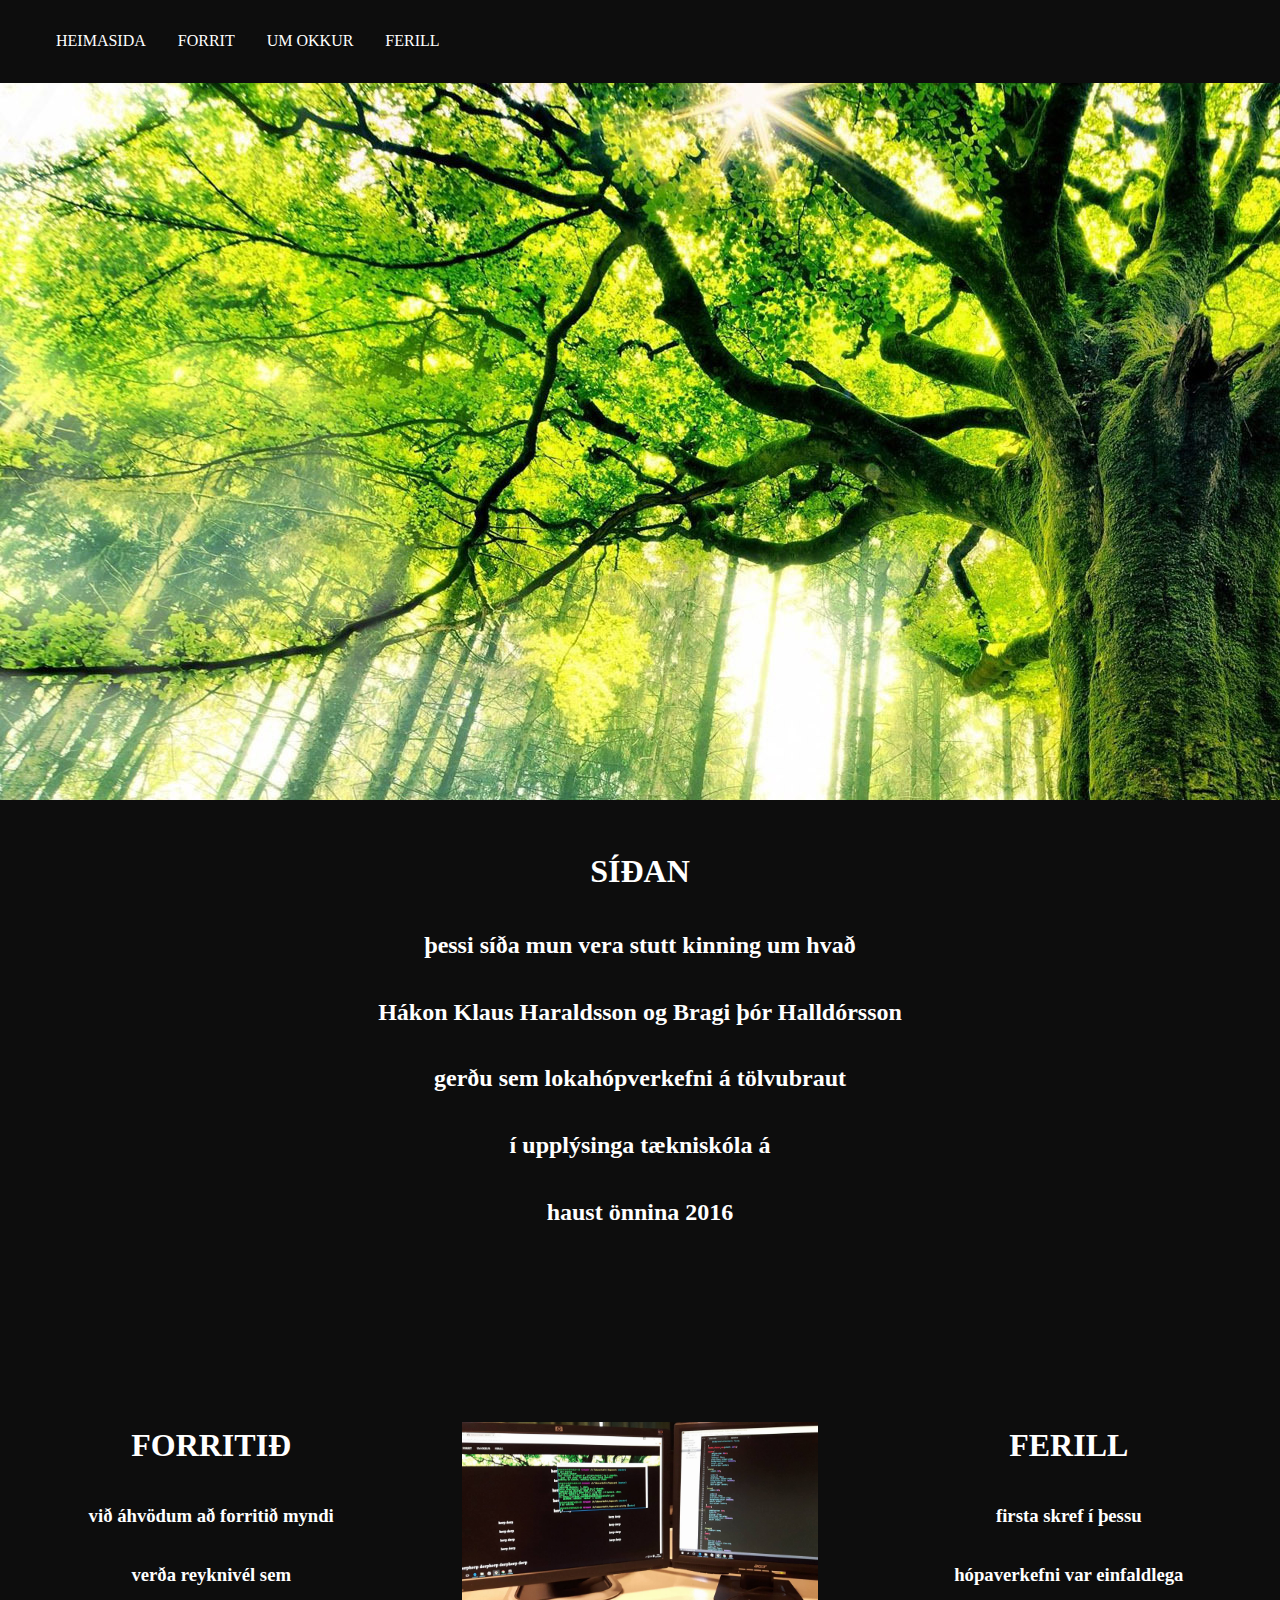
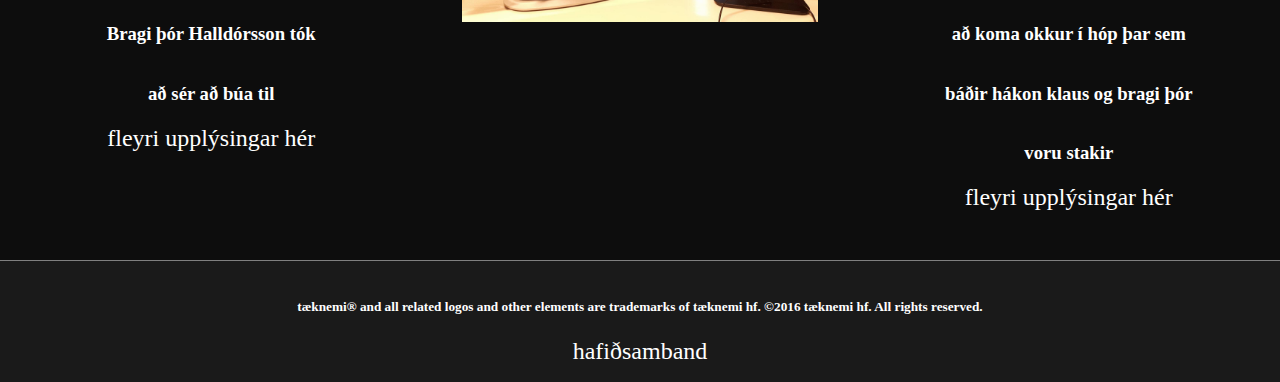
<file: vefsíða/index.html>
<!doctype html>
<html>
<head>
	<meta charset="utf-8">
	<meta name="viewport" content="width=device-width, initial-scale=1.0">
	<meta name="description" content="hopaverkefni">
	<meta name="author" content="Hakon klaus Haraldsson">
	<title>Hakon klaus .H. verkefni 3</title>
	<link rel="stylesheet" type="text/css" href="layout.css">
</head>

<body>
	<header >
		<h1>SÍÐAN</h1>
		<h2>þessi síða mun vera stutt kinning um hvað</h2>
		<h2>Hákon Klaus Haraldsson og Bragi þór Halldórsson</h2>
		<h2>gerðu sem lokahópverkefni á tölvubraut</h2>
		<h2>í upplýsinga tækniskóla á</h2>
		<h2>haust önnina 2016</h2>

	</header>
	<section class="alpha">
		<h1>FORRITIÐ</h1>
		<h3>við áhvödum að forritið myndi</h3>
		<h3>verða reyknivél sem</h3>
		<h3>Bragi þór Halldórsson tók</h3>
		<h3>að sér að búa til</h3>
		<a href="forrit.html">fleyri upplýsingar hér</a>
		

	</section>
	<section class="bravo">
		<h1>FERILL</h1>
		<h3>firsta skref í þessu</h3>
		<h3>hópaverkefni var einfaldlega</h3>
		<h3>að koma okkur í hóp þar sem</h3>
		<h3>báðir hákon klaus og bragi þór</h3>
		<h3> voru stakir</h3>
		<a href="ferl.html">fleyri upplýsingar hér</a>

	</section>
	<section class="charlie">
	<figure>
		<img src="vefvinna.jpg">
	</figure>

	</section>

	<footer>
		
		<h5>tæknemi® and all related logos and other elements are trademarks of tæknemi hf.
©2016 tæknemi hf. All rights reserved.</h5>
		<a href="okkur.html">hafiðsamband</a>
		

	</footer>
	<input type="checkbox" id="toggle">
    <label for="toggle">&#9776; menu</label>
	<nav>

	
		
		<ul>
			<a href="index.html" ><li class="v1">HEIMASIDA</li></a>
			<a href="forrit.html" ><li class="v2">FORRIT</li></a>
			<a href="okkur.html"><li class="v3">UM OKKUR</li></a>
			<a href="ferl.html"><li class="v4">FERILL</li></a>
		</ul>
	
		
	</nav>
</body>
</html>
</file>
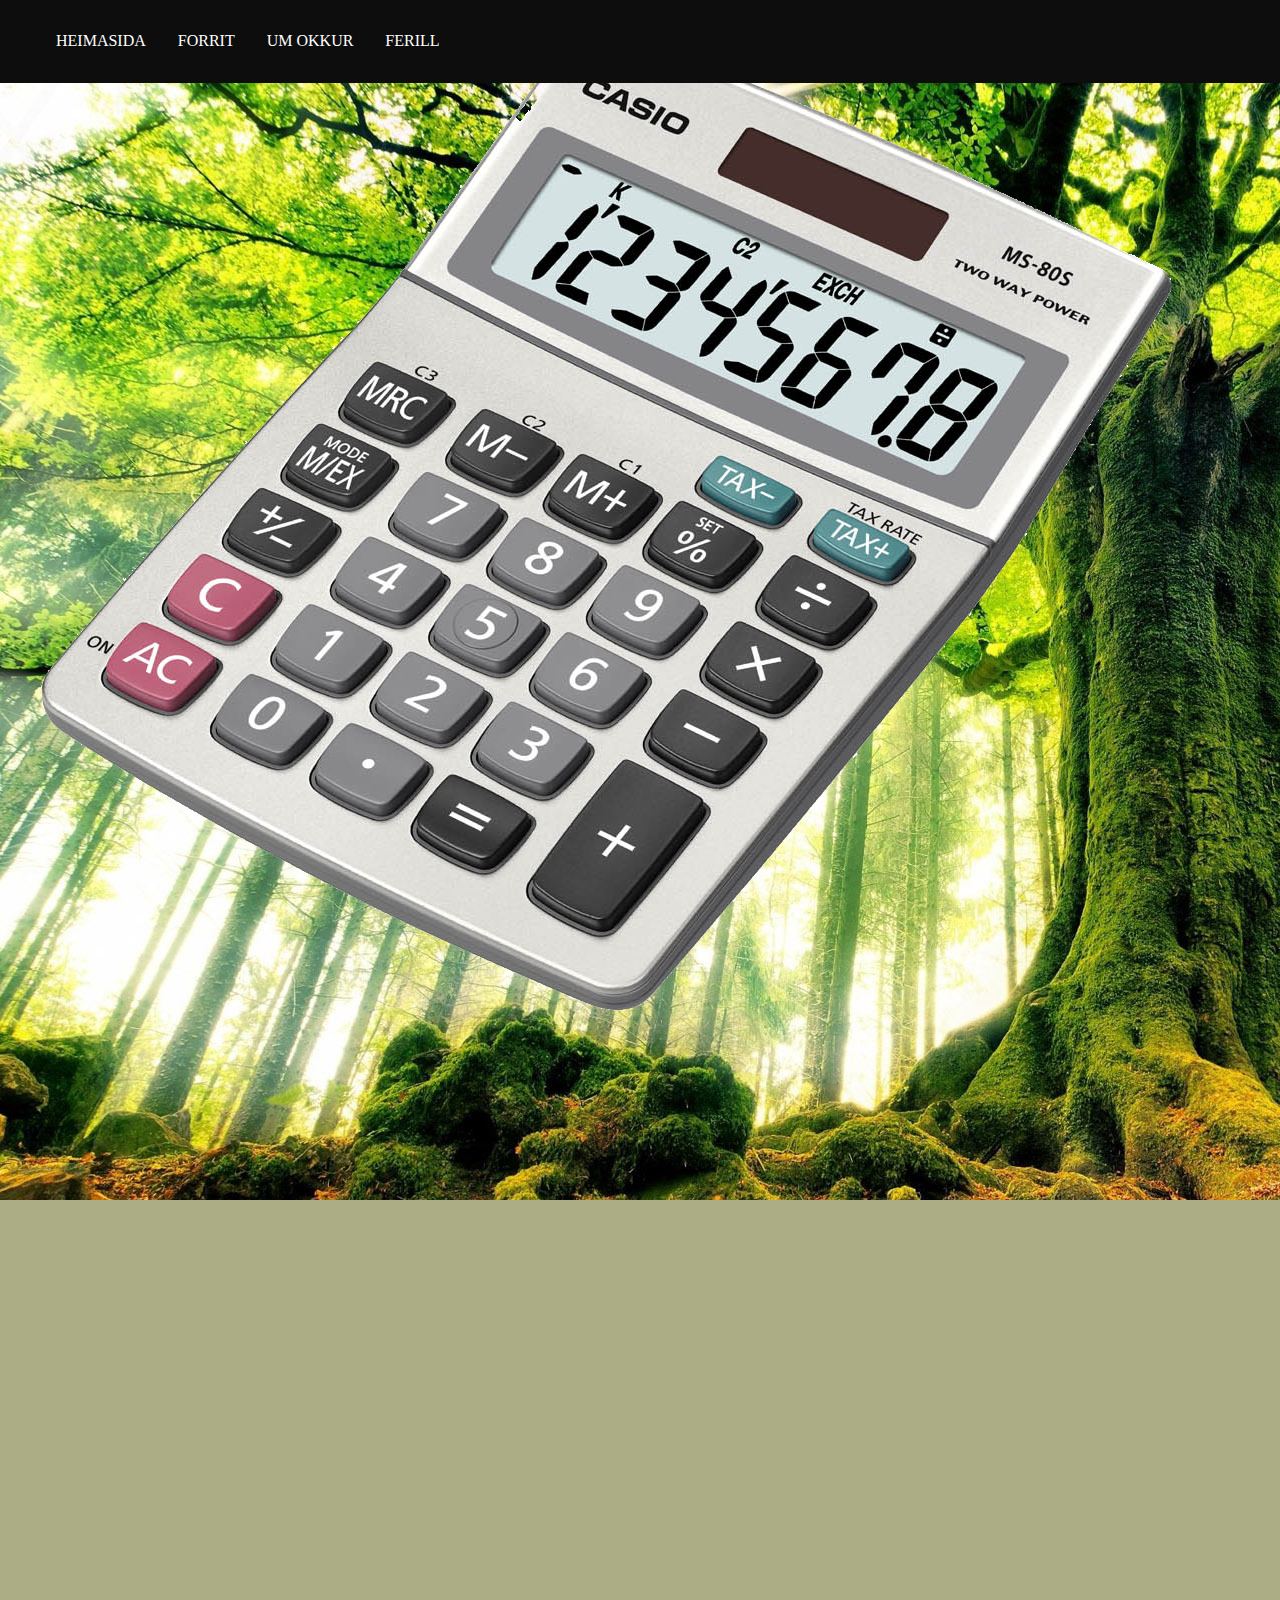
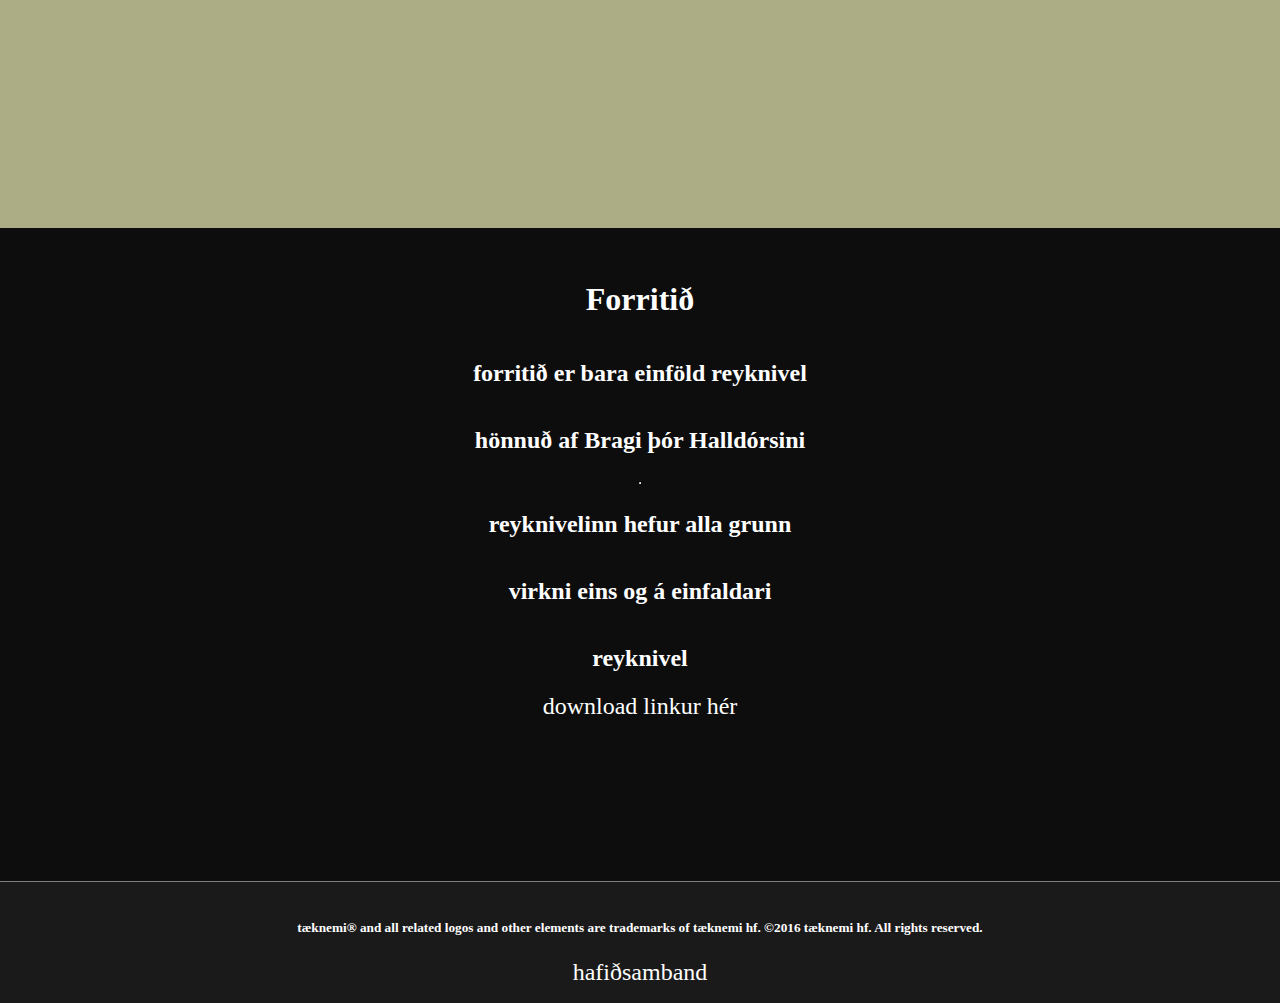
<file: vefsíða/forrit.html>
<!doctype html>
<html>
<head>
	<meta charset="utf-8">
	<meta name="viewport" content="width=device-width, initial-scale=1.0">
	<meta name="description" content="hopaverkefni">
	<meta name="author" content="Hakon klaus Haraldsson">
	<title>Hakon klaus .H. verkefni 3</title>
	<link rel="stylesheet" type="text/css" href="layout.css">
</head>

<body>
	<header >
		<h1>Forritið</h1>
		<h2>forritið er bara einföld reyknivel</h2>
		<h2>hönnuð af Bragi þór Halldórsini</h2>
		<hr>
		<h2>reyknivelinn hefur alla grunn</h2>
		<h2>virkni eins og á einfaldari</h2>
		<h2>reyknivel</h2>
		<a href="">download linkur hér</a>

	</header>

	</section>
	<section class="dexter">
	<figure>
		<img src="vel.png">
	</figure>

	</section>

	<footer>
		
		<h5>tæknemi® and all related logos and other elements are trademarks of tæknemi hf.
©2016 tæknemi hf. All rights reserved.</h5>
		<a href="">hafiðsamband</a>
		

	</footer>
	<input type="checkbox" id="toggle">
    <label for="toggle">&#9776; menu</label>
	<nav>

	
		
		<ul>
			<li><a href="index.html" class="v1">HEIMASIDA</a></li>
			<li><a href="forrit.html" class="v2">FORRIT</a></li>
			<li><a class="v3">UM OKKUR</a></li>
			<li><a class="v4">FERILL</a></li>
		</ul>
	
		
	</nav>
</body>
</html>
</file>
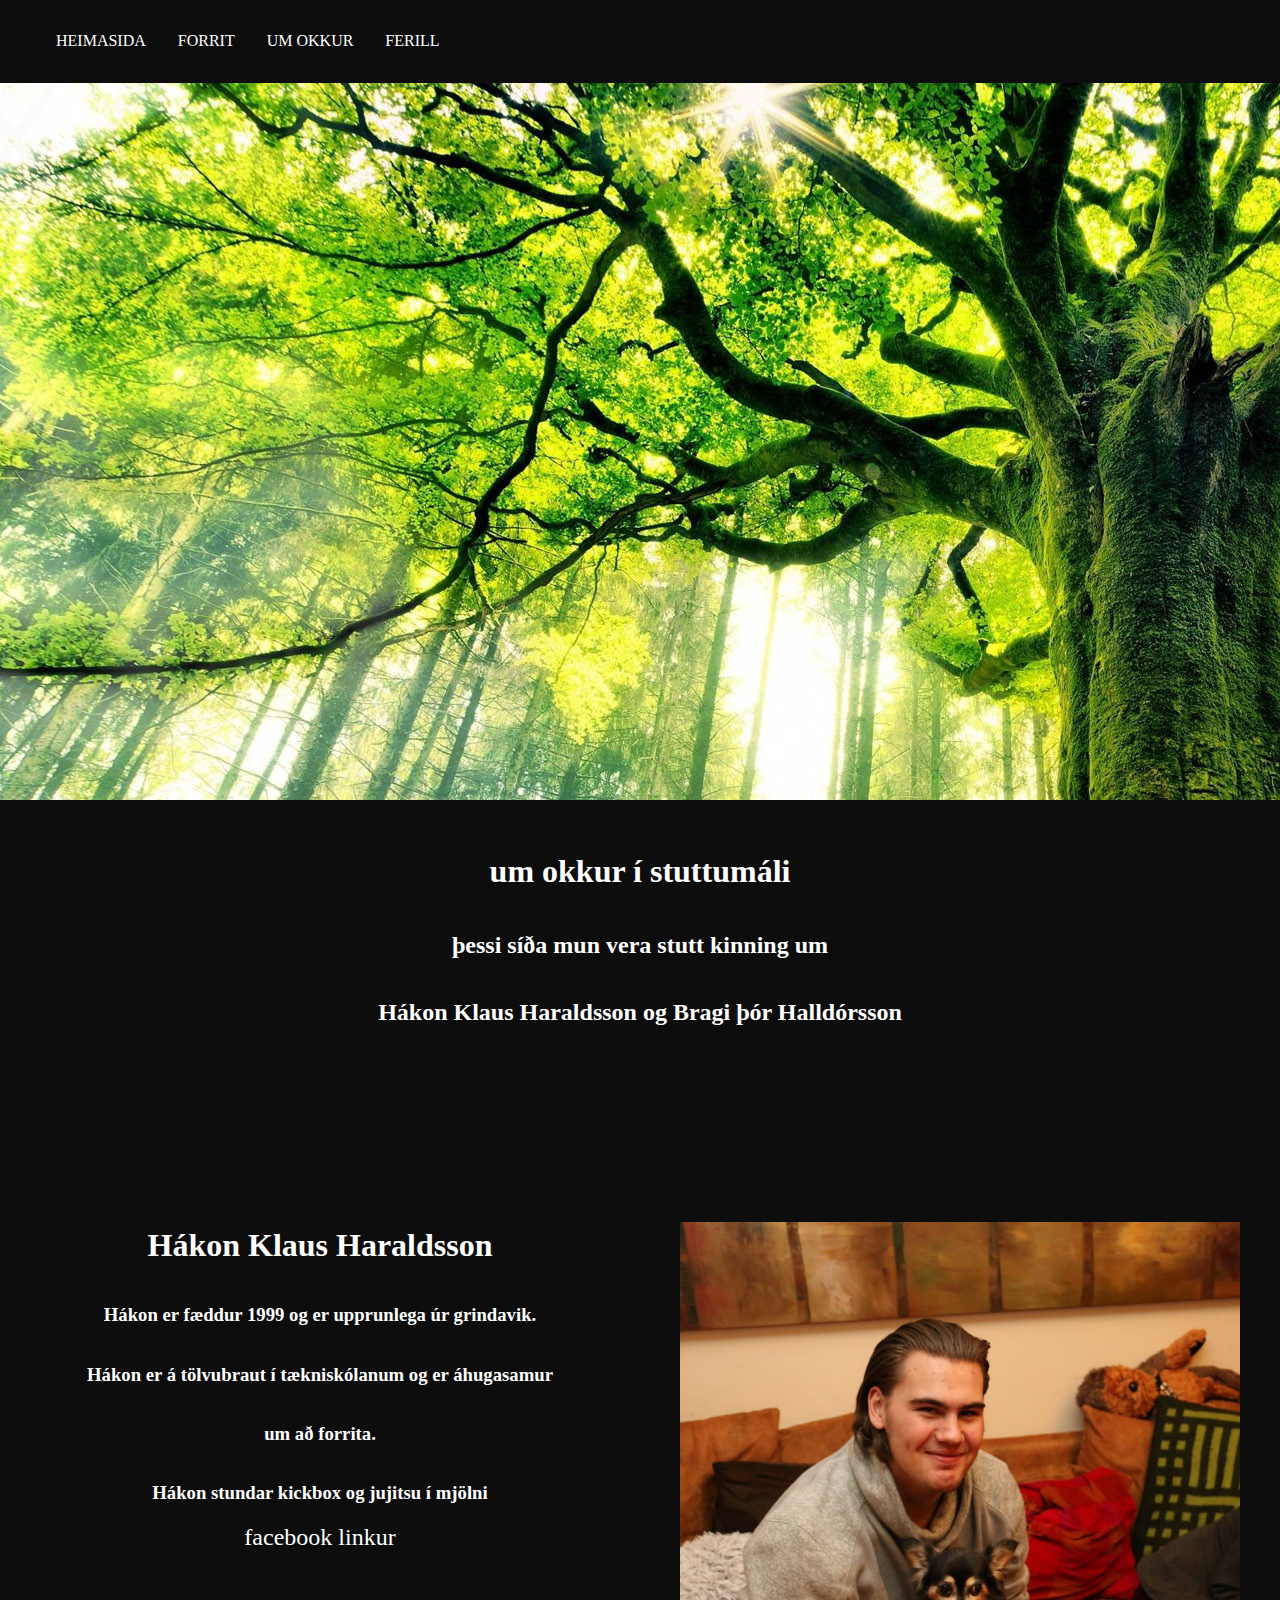
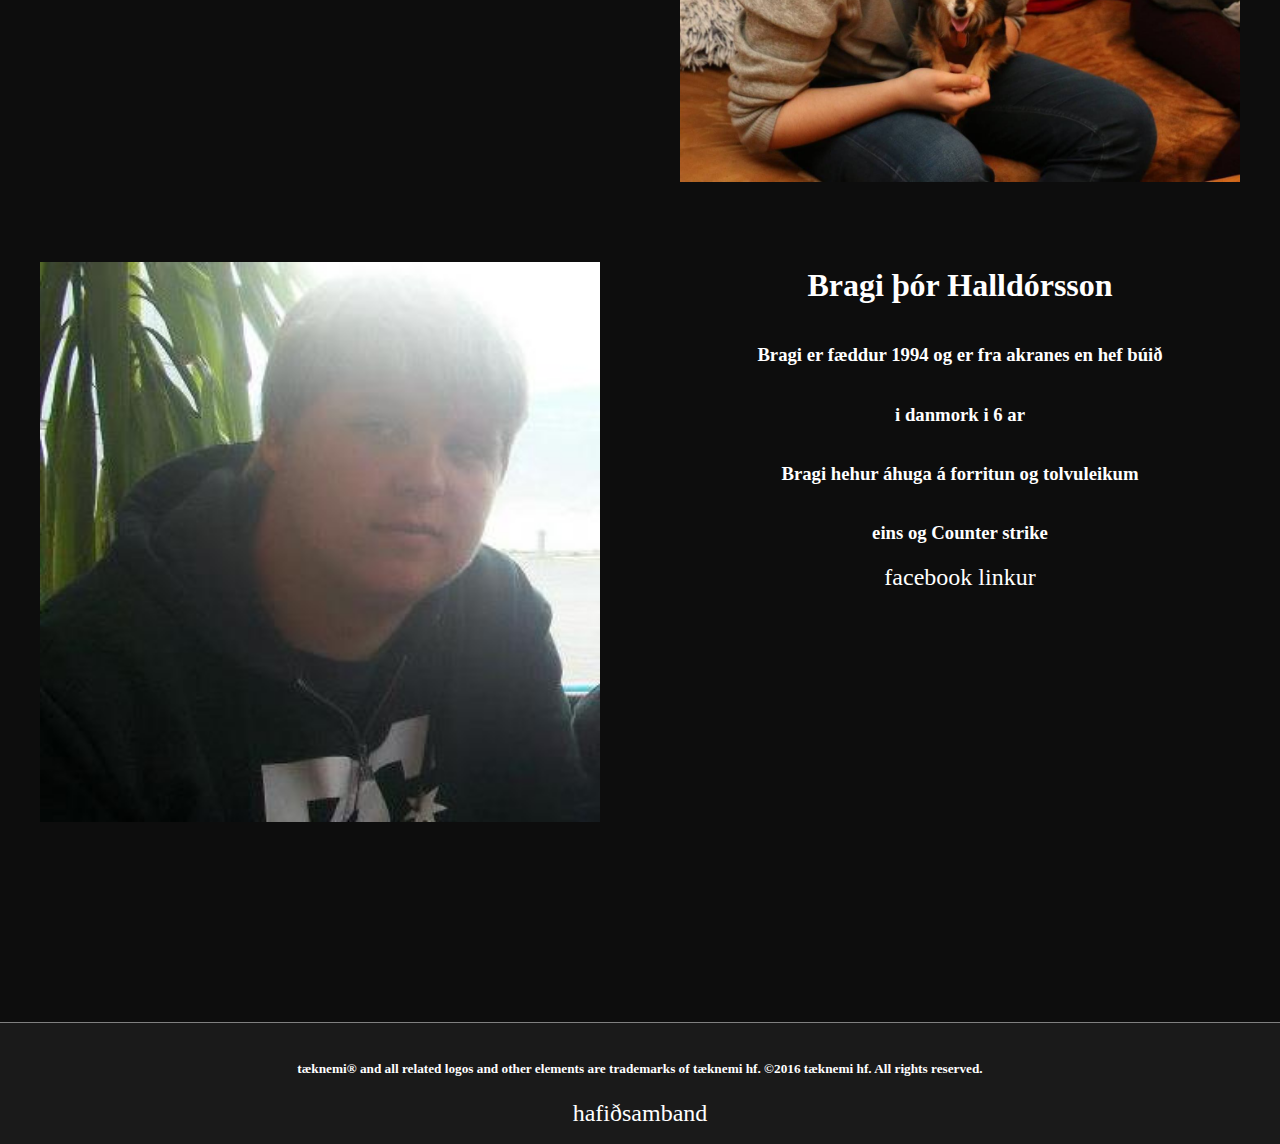
<file: vefsíða/okkur.html>
<!doctype html>
<html>
<head>
	<meta charset="utf-8">
	<meta name="viewport" content="width=device-width, initial-scale=1.0">
	<meta name="description" content="hopaverkefni">
	<meta name="author" content="Hakon klaus Haraldsson">
	<title>Hakon klaus .H. verkefni 3</title>
	<link rel="stylesheet" type="text/css" href="layout.css">
</head>

<body>
	<header>
		<h1>um okkur í stuttumáli</h1>
		<h2>þessi síða mun vera stutt kinning um</h2>
		<h2>Hákon Klaus Haraldsson og Bragi þór Halldórsson</h2>

	</header>
	<section class="echo">
		<h1>Hákon Klaus Haraldsson</h1>
		<h3>Hákon er fæddur 1999 og er upprunlega úr grindavik.</h3>
		<h3>Hákon er á tölvubraut í tækniskólanum og er áhugasamur</h3>
		<h3>um að forrita.</h3>
		<h3>Hákon stundar kickbox og jujitsu í mjölni</h3>
		<a href="https://www.facebook.com/hakon.klaus">facebook linkur</a>
		

	</section>
	<section class="foxtrot">
		<h1>Bragi þór Halldórsson</h1>
		<h3>Bragi er fæddur 1994 og er fra akranes en hef búið</h3>
		<h3>i danmork i 6 ar</h3>
		<h3>Bragi hehur áhuga á forritun og tolvuleikum</h3>
		<h3>eins og Counter strike</h3>
		<a href="https://www.facebook.com/bragikall">facebook linkur</a>

	</section>
	<section class="golf">
	<figure>
		<img src="hakon.jpg">
	</figure>

	</section>
	</section>
	<section class="hotel">
	<figure>
		<img src="bragi.jpg">
	</figure>

	</section>

	<footer>
		
		<h5>tæknemi® and all related logos and other elements are trademarks of tæknemi hf.
©2016 tæknemi hf. All rights reserved.</h5>
		<a href="okkur.html">hafiðsamband</a>
		

	</footer>
	<input type="checkbox" id="toggle">
    <label for="toggle">&#9776; menu</label>
	<nav>

	
		
		<ul>
			<a href="index.html" ><li class="v1">HEIMASIDA</li></a>
			<a href="forrit.html" ><li class="v2">FORRIT</li></a>
			<a href="okkur.html"><li class="v3">UM OKKUR</li></a>
			<a href="ferl.html"><li class="v4">FERILL</li></a>
		</ul>
	
		
	</nav>
</body>
</html>
</file>
<file: vefsíða/layout.css>
/*##################Á öllu#####################*/
body {
    display: flex;
    flex-flow: row wrap;
    margin: 0 auto;
    padding: 0;
    background-color: #adad85;
    background-image: url('tree.jpg');
    background-repeat: no-repeat;
    background-attachment: fixed;
}
header,footer,nav{width: 100%;}
img{
	border: 1em;
	display: flex;
	width: 100%;
	height: auto;
}
footer{
	border-top: 1px solid #808080;
	padding-top: 1em;
	padding-bottom: 1em;
	order:7;
	display: flex;
	flex-flow: column wrap;
	background-color: #1a1a1a;
	color: white;
	text-align: center;
}
footer a{
	font-size: 1.5em;
	transition-duration: 1s;
	text-decoration: none;
	color: white;
	border-bottom: 1px solid #1a1a1a;
	border-top: 1px solid #1a1a1a;
}
footer a:hover{
	border-bottom: 1px solid #808080;
	border-top: 1px solid #808080;
	background-color: #1a1a1a;
}


#toggle{
display: none;
}
label{
	position: fixed;
	display: flex;
	order: 1;
	background-color: #0d0d0d;
	color: white;
	width: 100%;
	padding: 2em;
}
nav{
	top: -20em;
	justify-content: flex-end;
	overflow: hidden;
	display: flex;
	order: 1;
	position: fixed;
	background-color: #0d0d0d;
	color: white;
	transition-duration: 1s;
}
nav ul{
	display: flex;
	list-style-type:none;
	flex-flow: row wrap;
}
nav li{
	
	padding: 1em;
	transition-duration: 1s;
	border-bottom: 1px solid #0d0d0d;
}
nav a{
	color: white;
	text-decoration: none;
}
input:checked ~ nav{
	top: 5em;
}
/*##################header#####################*/
header{
	margin-top: 20em;
	order:2;
	display: flex;
	flex-flow: column wrap;
	background-color: #0d0d0d;
	color: white;
	text-align: center;
	border-bottom: 10em solid #0d0d0d;
	border-top: 2em solid #0d0d0d;
}
header a{
	font-size: 1.5em;
	transition-duration: 1s;
	text-decoration: none;
	color: white;
	border-bottom: 1px solid #0d0d0d;
	border-top: 1px solid #0d0d0d;
}
header a:hover{
	border-bottom: 1px solid #808080;
	border-top: 1px solid #808080;
	background-color: #1a1a1a;
}
/*##################gluggar á forsiðu#####################*/

/*##################seinni gluggi#####################*/
.alpha{
	padding-bottom: 3em;
	width: 100%;
	order:3;
	display: flex;
	flex-flow: column wrap;
	background-color: #0d0d0d;
	color: white;
	text-align: center;
}
.alpha a{
	font-size: 1.5em;
	transition-duration: 1s;
	text-decoration: none;
	color: white;
	border-bottom: 1px solid #0d0d0d;
	border-top: 1px solid #0d0d0d;
}
.alpha a:hover{
	border-bottom: 1px solid #808080;
	border-top: 1px solid #808080;
	background-color: #1a1a1a;
}
/*##################þriðji#####################*/
.bravo{
	padding-bottom: 3em;
	width: 100%;

	order:5;
	display: flex;
	flex-flow: column wrap;
	background-color: #0d0d0d;
	color: white;
	text-align: center;
}
.bravo a{
	font-size: 1.5em;
	transition-duration: 1s;
	text-decoration: none;
	color: white;
	border-bottom: 1px solid #0d0d0d;
	border-top: 1px solid #0d0d0d;
}
.bravo a:hover{
	border-bottom: 1px solid #808080;
	border-top: 1px solid #808080;
	background-color: #1a1a1a;
}
/*##################fjorði#####################*/
.charlie{
	order:4;
	display: flex;
	width: 100%;
	background-color: #0d0d0d;
	padding-bottom: 3em;
}
/*##################gluggar á forrit siðu#####################*/
.delta{
	order:4;
	display: flex;
	width: 100%;
	background-color: #0d0d0d;
	padding-bottom: 3em;
	align-items: center;
	justify-content: center
}
.delta img{
	padding-left: 10em;
	width: 50%;
}
/*##################gluggar á okkur siðu#####################*/

/*##################seinni gluggi#####################*/
.echo{
	padding-bottom: 3em;
	width: 50%;

	order:3;
	display: flex;
	flex-flow: column wrap;
	background-color: #0d0d0d;
	color: white;
	text-align: center;
}
.echo a{
	font-size: 1.5em;
	transition-duration: 1s;
	text-decoration: none;
	color: white;
	border-bottom: 1px solid #0d0d0d;
	border-top: 1px solid #0d0d0d;
}
.echo a:hover{
	border-bottom: 1px solid #808080;
	border-top: 1px solid #808080;
	background-color: #1a1a1a;
}
/*##################þriðji#####################*/
.foxtrot{
	padding-bottom: 3em;
	width: 50%;

	order:6;
	display: flex;
	flex-flow: column wrap;
	background-color: #0d0d0d;
	color: white;
	text-align: center;
}
.foxtrot a{
	font-size: 1.5em;
	transition-duration: 1s;
	text-decoration: none;
	color: white;
	border-bottom: 1px solid #0d0d0d;
	border-top: 1px solid #0d0d0d;
}
.foxtrot a:hover{
	border-bottom: 1px solid #808080;
	border-top: 1px solid #808080;
	background-color: #1a1a1a;
}
/*##################fjorði#####################*/
.golf{
	padding-bottom: 3em;
	width: 50%;

	order:4;
	display: flex;
	flex-flow: column wrap;
	background-color: #0d0d0d;
	color: white;
	text-align: center;
}
/*##################fimti#####################*/
.hotel{
	padding-bottom: 25em;
	width: 50%;

	order:5;
	display: flex;
	flex-flow: column wrap;
	background-color: #0d0d0d;
	color: white;
	text-align: center;
}
/*##################gluggar á ferril siðu#####################*/

/*##################seinni gluggi#####################*/
.india{
	padding-bottom: 25em;
	width: 1000%;

	order:5;
	display: flex;
	flex-flow: row wrap;
	background-color: #0d0d0d;
	color: white;
	text-align: center;
}

/*##################stærðar breytingar#####################*/
@media screen and (min-width: 30em)  {

}
@media screen and (min-width: 48em)  {
header{
	margin-top: 50em;
}
label{display: none}

nav{
	top: 0em;
	justify-content: flex-start;
}
nav li{	
flex-flow: row wrap;
}
nav ul{
	width: 100%;
}
.alpha{
	order:4;
	width: 50%;
}
.bravo{
	order:5;
	width: 50%;
}
.charlie{
	order:3;
}
}
@media screen and (min-width: 60em)  {
.alpha{
	order:3;
	width: 33%;
}
.bravo{
	width: 33%;
}
.charlie{
	order:4;
	width:34%;
}
nav{
	opacity: 0.93;}
nav li:hover{
	border-bottom: 1px solid #808080;
	background-color: #1a1a1a;
	padding-right: 2em;
}

nav:hover{opacity: 1;}
}
</file>
